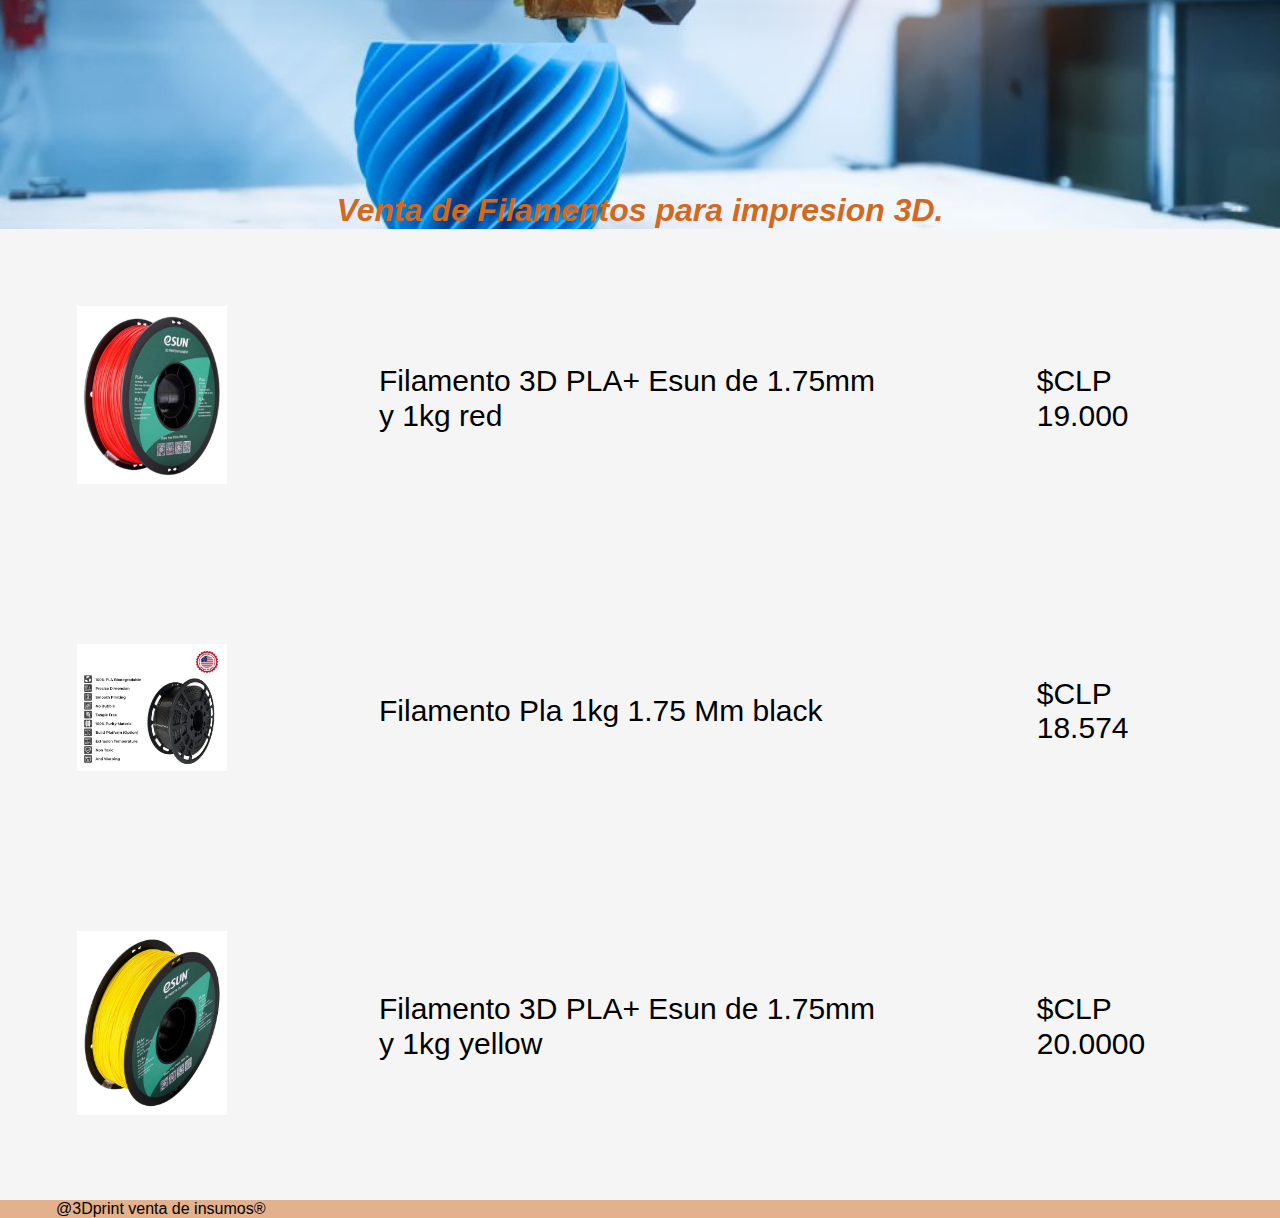
<file: CSS/index.html>
<!DOCTYPE html>
<html lang="es">

<head>
    <meta charset="UTF-8">
    <meta http-equiv="X-UA-Compatible" content="IE=edge">
    <meta name="viewport" content="width=device-width, initial-scale=1.0">
    <title>Proyecto con CSS</title>
    <link rel="stylesheet" href="assets/css/style.css">
    <link rel="stylesheet" href="assets/css/normalize.css">
    <link rel="shortcut icon" href="assets/imgs/favicon.png" type="image/x-icon">
</head>

<body>
    <div class="banner banner-text">
        <h1 class="h1"> Venta de Filamentos para impresion 3D. </h1>
    </div>
    <div class="table">
        <table>
            <tbody>
                <tr>
                    <td>
                        <img src="./assets/imgs/filamentorojo.jpg" alt="filamentorojo">
                    </td>
                    <td>Filamento 3D PLA+ Esun de 1.75mm y 1kg red</td>
                    <td> $CLP 19.000 </td>

                </tr>
                <tr>
                    <td>
                        <img src="./assets/imgs/filamentonegro.png" alt="filamentonegro">
                    </td>
                    <td> Filamento Pla 1kg 1.75 Mm black </td>
                    <td> $CLP 18.574 </td>


                </tr>
                <tr>
                    <td>
                        <img src="./assets/imgs/filamentoamarillo.png" alt="filamentoamarillo">
                    </td>
                    <td>Filamento 3D PLA+ Esun de 1.75mm y 1kg yellow </td>

                    <td> $CLP 20.0000 </td>
                </tr>
            </tbody>
        </table>

    </div>

    <Footer>
        <div class="p"><p>@3Dprint venta de insumos®</p></div>
    </Footer>

</body>

</html>
</file>
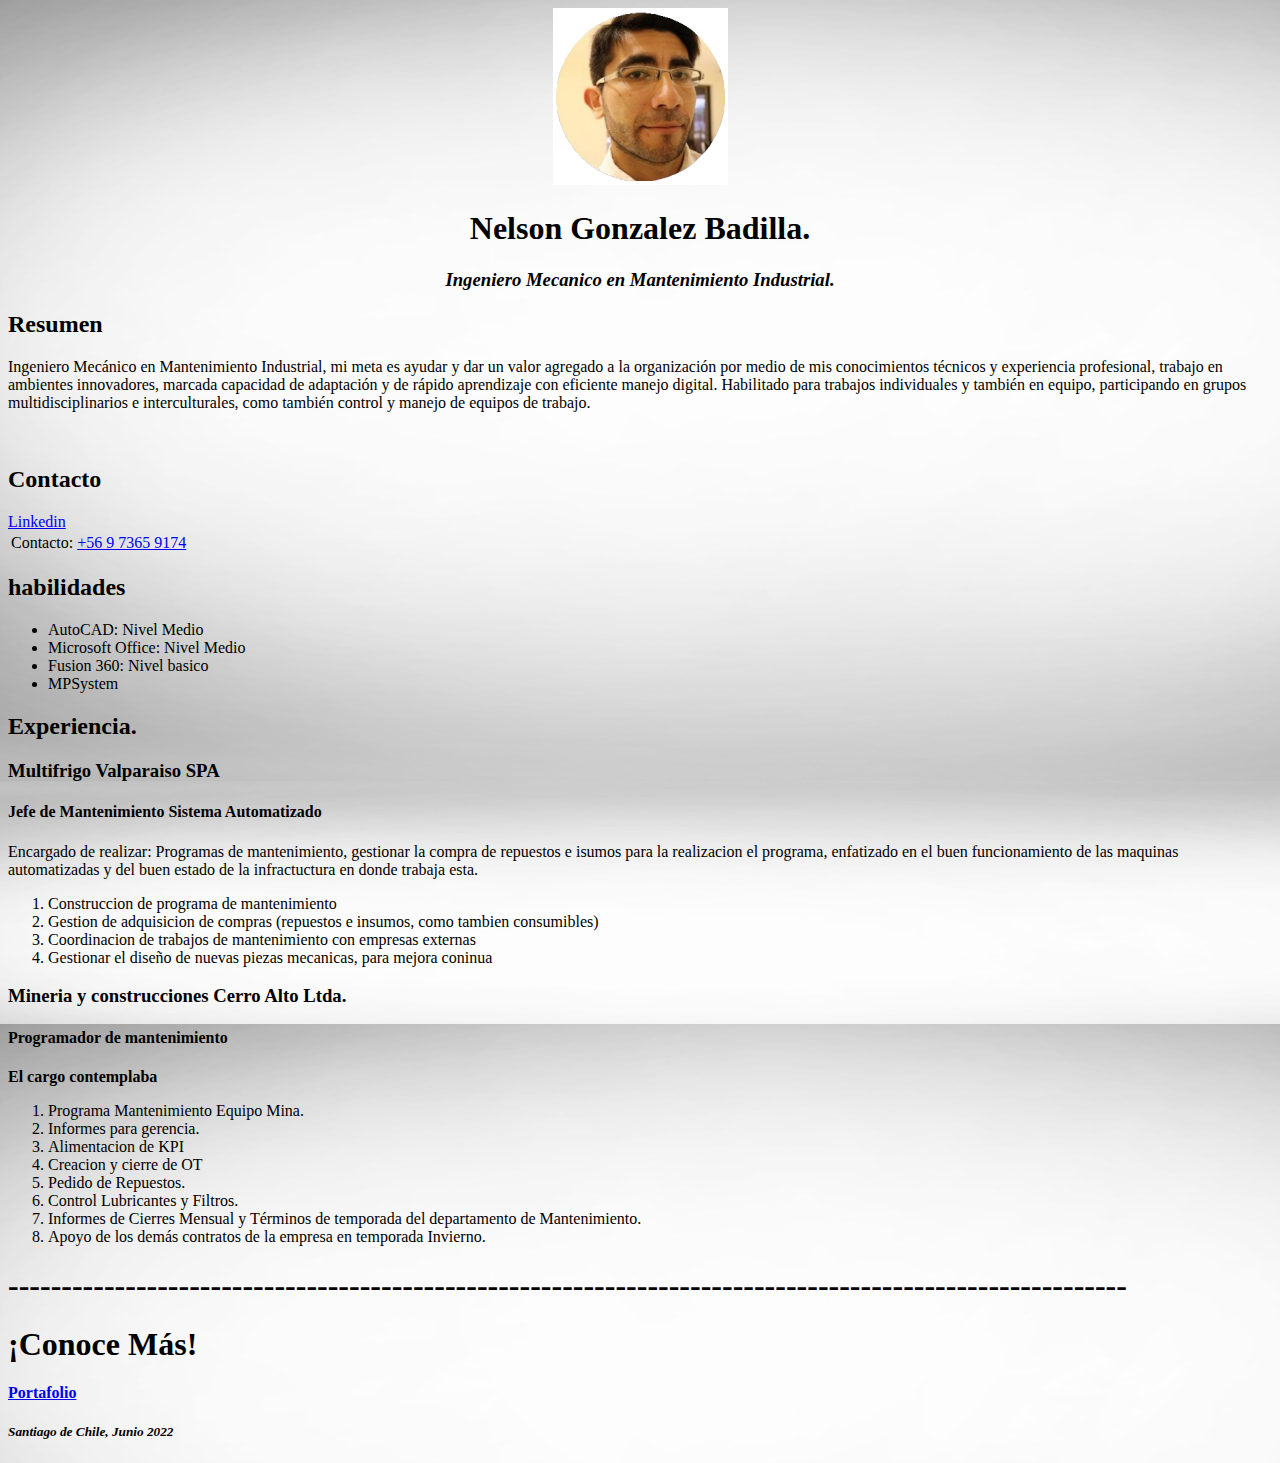
<file: html/index.html>
<!DOCTYPE html>
<html lang="SPA">

<head>
    <meta charset="UTF-8">
    <meta http-equiv="X-UA-Compatible" content="IE=edge">
    <meta name="viewport" content="width=device-width, initial-scale=1.0">
    <title>CV-Nelson-Gonzalez</title>
    <link rel="icon" type="image/png" href="assets/img/favicon.png"> <!-- imagen en la pestanha del navegador-->
</head>

<body background="assets/img/background.jpg">

    <center> <!--sirve para centrar las cosas-->
        <img src="assets/img/foto_perfil.png" alt="foto_perfil">
        <h1> Nelson Gonzalez Badilla. </h1>
        <h3><I>Ingeniero Mecanico en Mantenimiento Industrial.</I></h3>

    </center>

    <h2>Resumen</h2>
    <p> Ingeniero Mecánico en Mantenimiento Industrial, mi meta es ayudar y dar un valor agregado a la organización por
        medio
        de mis conocimientos técnicos y experiencia profesional, trabajo en ambientes innovadores, marcada capacidad de
        adaptación y de rápido aprendizaje con eficiente manejo digital. Habilitado para trabajos individuales y
        también
        en equipo, participando en grupos multidisciplinarios e interculturales, como también control y manejo de
        equipos de
        trabajo.
    </p>
    <br>
    
    <h2>Contacto</h2>
    <a href="https://www.linkedin.com/in/nelson-gonzalez-badilla/" target="Linkedin">Linkedin</a></td><!-- target="_blank" es para que te abra el link on otra pagina-->

    <table>
        <tr>
            <td>Contacto:</td>
            <td><a href="tel:+56973659174">+56 9 7365 9174</a></td> <!--la funcion tel es para que el navegador en el modo mobile te abra la libreta de contacto-->
        </tr>

    </table>

    <h2>habilidades</h2>
    <ul> <!-- se puede utilizar tambien "<ol> </ol>" para colocar numeros al comienzo de la lista -->
        <li>AutoCAD: Nivel Medio</li>
        <li>Microsoft Office: Nivel Medio</li>
        <li>Fusion 360: Nivel basico</li>
        <li>MPSystem</li>
    </ul>

    <h2>Experiencia.</h2>
    <h3>Multifrigo Valparaiso SPA</h3>
    <h4>Jefe de Mantenimiento Sistema Automatizado</h4>
    <p> Encargado de realizar: Programas de mantenimiento, gestionar la compra de repuestos e isumos para la realizacion
        el programa, enfatizado en el buen funcionamiento de las maquinas automatizadas y del buen estado de la
        infractuctura en donde trabaja esta.</p>
    <ol>
        <li> Construccion de programa de mantenimiento</li>
        <li> Gestion de adquisicion de compras (repuestos e insumos, como tambien consumibles)</li>
        <li> Coordinacion de trabajos de mantenimiento con empresas externas</li>
        <li> Gestionar el diseño de nuevas piezas mecanicas, para mejora coninua</li>

    </ol>
    <h3>Mineria y construcciones Cerro Alto Ltda.</h3>
    <h4> Programador de mantenimiento </h4>
    <p> <b>El cargo contemplaba</b></p>
    <ol>
        <li>Programa Mantenimiento Equipo Mina.</li>
        <li>Informes para gerencia.</li>
        <li>Alimentacion de KPI</li>
        <li>Creacion y cierre de OT</li>
        <li>Pedido de Repuestos.</li>
        <li>Control Lubricantes y Filtros.</li>
        <li>Informes de Cierres Mensual y Términos de temporada del departamento de Mantenimiento.</li>
        <li>Apoyo de los demás contratos de la empresa en temporada Invierno.</li>
    </ol>

<h1>---------------------------------------------------------------------------------------------------------</h1>
    <h1>¡Conoce Más!</h1>
    <b><a href="../index.html">Portafolio</a></b>

    <footer>
        <h5><I>Santiago de Chile, Junio 2022</I></h5>
    </footer>
</body>

</html>
</file>
<file: CSS/assets/css/style.css>
*{
    margin: 0;
    padding: 0;
}

body{
    background-color: whitesmoke;
    font-family:'Lucida Sans', 'Lucida Sans Regular', 'Lucida Grande', 'Lucida Sans Unicode', Geneva, Verdana, sans-serif;
    
}
.h1{
    color: chocolate;
    text-align:center;
    margin: 0;
    font-style: italic;
    padding-top: 15%;
}
.banner{ 
    background-image:url(../imgs/baner.jpg);
    background-size: cover;
    background-position: center;
}

/* linea reemplazada por  class "h1"
.banner-text{      
    color: rgba(16, 212, 42, 0.767);
    text-align: right;
    text-decoration: none;
    font-size: 2rem;
    font-style: italic;
    padding-top: 15vh;
}*/

td{
   font-size: 30px;   
}

td{
    padding: 2.5em;
}



img{
    max-width: 150px;
}

.p{
    background-color: rgba(210, 105, 30, 0.486);
    font-family:sans-serif;
    padding-left: 3.5rem;
}
</file>
